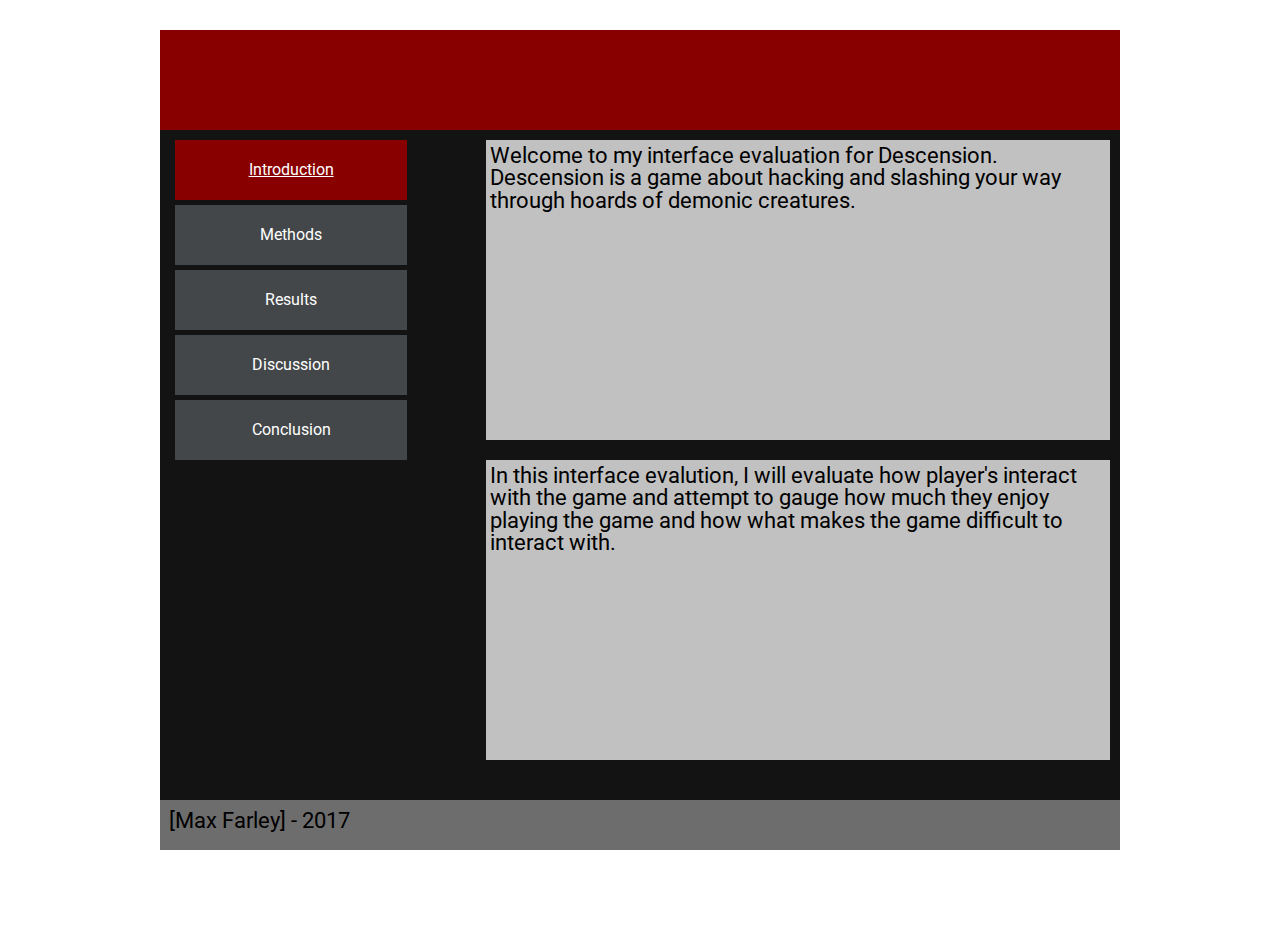
<file: index.html>
<!DOCTYPE html>
 <html>
 	<head>
 		<meta charset="utf-8">
 		<meta http-equiv="X-UA-Compatible" content="IE=edge">
 		<title>Usability Research</title>
 		<meta name="description" content="A usability report for COMP210" />
 		<meta name="author" content="Max Farley" />
 		<meta name="HandheldFriendly" content="true" />
 		<meta name="MobileOptimized" content="320" />

    <!-- Use maximum-scale and user-scalable at your own risk. It disables pinch/zoom. Think about usability/accessibility before including.-->
 		<meta name="viewport" content="width=device-width, initial-scale=1.0, minimum-scale=1.0, maximum-scale=1.0, user-scalable=no" />
 		<!-- Place favicon.ico and apple-touch-icon.png in the root directory -->
 		<link rel="stylesheet" type="text/css" href="css/main.css">
    <link href="https://fonts.googleapis.com/css?family=Roboto" rel="stylesheet">
 	</head>
 	<body>
	
    <div class="main-container">
      <header>

      </header>
      <div class="content">
	
        <aside>
          <nav>
            <ul>
              <li><a class="selected" href="index.html">Introduction </a></li>
              <li><a href="methods.html">Methods </a></li>
              <li><a href="results.html">Results </a></li>
              <li><a href="discussion.html">Discussion </a></li>
              <li><a href="conclusion.html">Conclusion </a></li>
            </ul>
          </nav>
        </aside>

        <section>
          <h2>Welcome to my interface evaluation for Descension. Descension is a game about hacking and slashing your way through hoards of demonic creatures.</h2>
        </section>

        <section>
          <h2> In this interface evalution, I will evaluate how player's interact with the game and attempt to gauge how much they enjoy playing the game and how what makes the game difficult to interact with.</h2>
        </section>
      </div>
      <footer>
        <h2>[Max Farley] - 2017</h2>
      </footer>
    </div>
 	</body>
 </html>
</file>
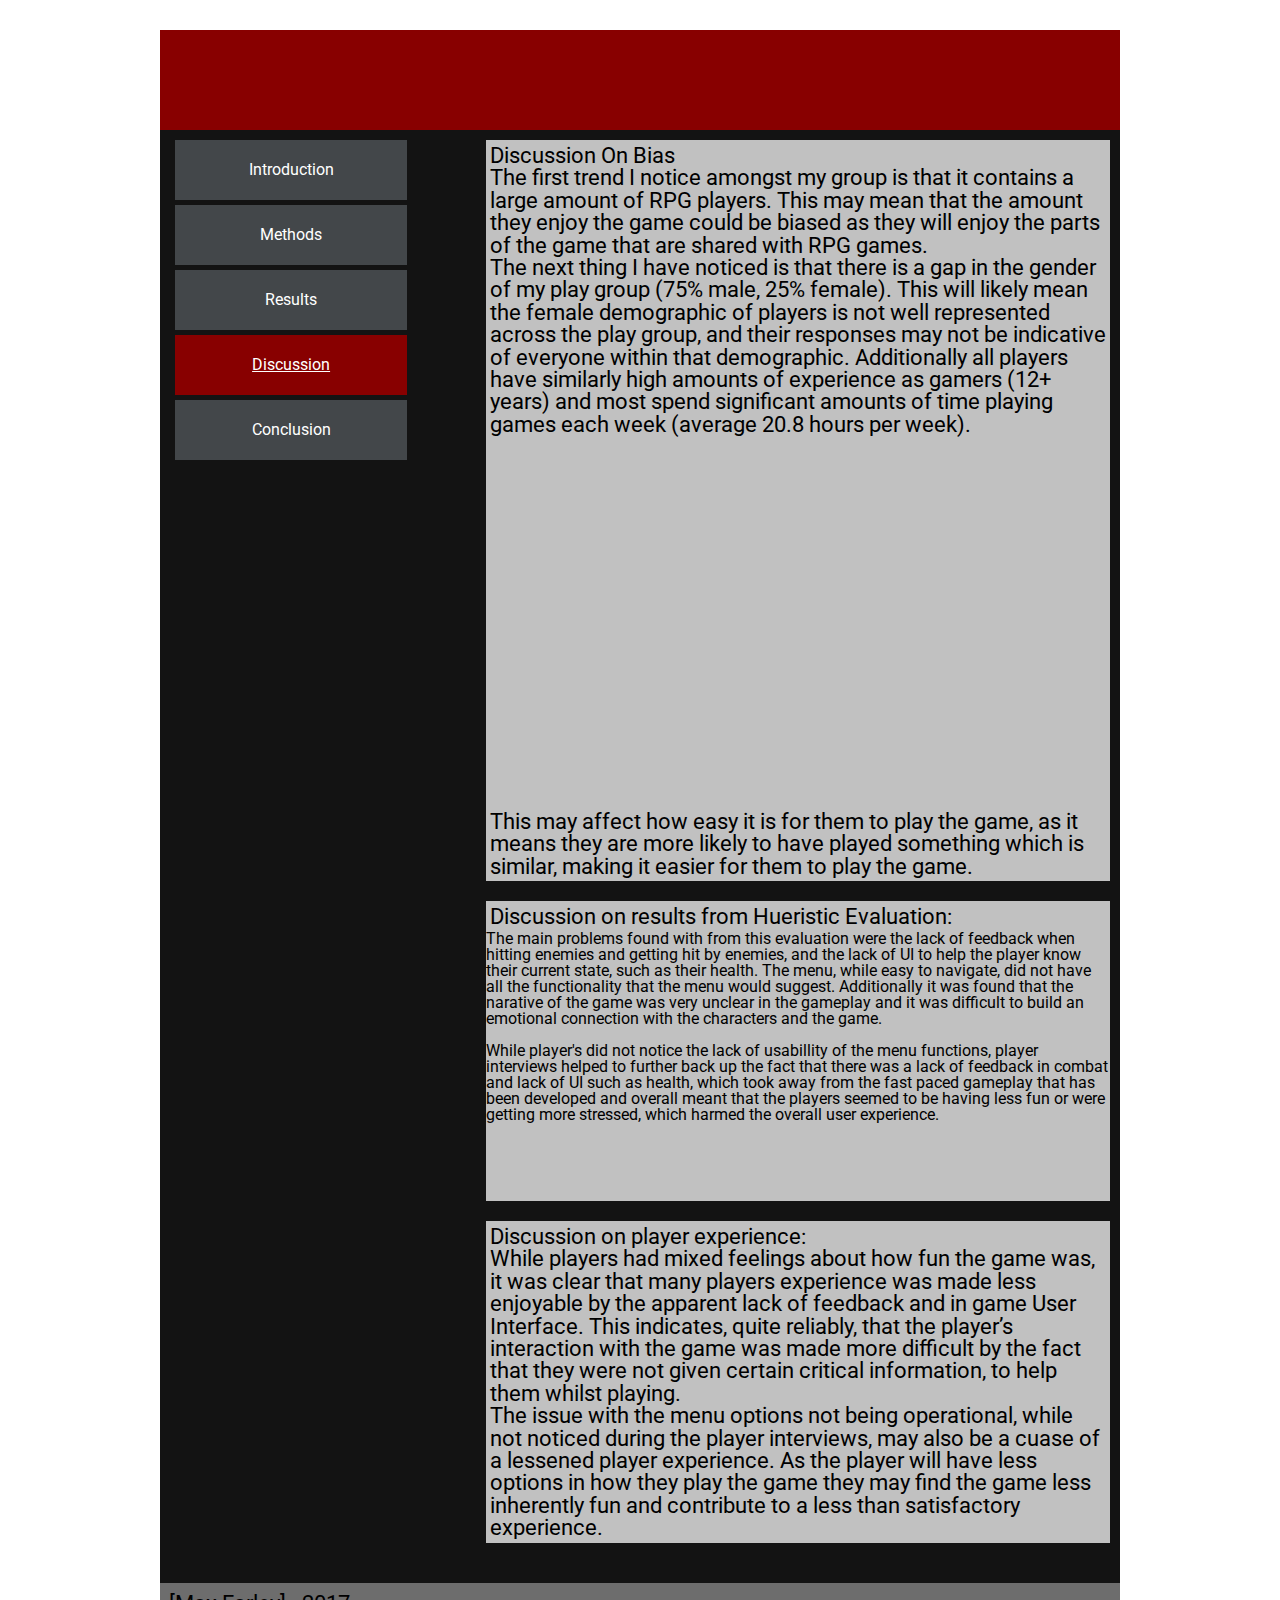
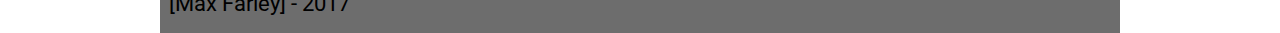
<file: discussion.html>
<!DOCTYPE html>
 <html>
 	<head>
 		<meta charset="utf-8">
 		<meta http-equiv="X-UA-Compatible" content="IE=edge">
 		<title>Usability Research</title>
 		<meta name="description" content="A usability report for COMP210" />
 		<meta name="author" content="Max Farley" />
 		<meta name="HandheldFriendly" content="true" />
 		<meta name="MobileOptimized" content="320" />

    <!-- Use maximum-scale and user-scalable at your own risk. It disables pinch/zoom. Think about usability/accessibility before including.-->
 		<meta name="viewport" content="width=device-width, initial-scale=1.0, minimum-scale=1.0, maximum-scale=1.0, user-scalable=no" />
 		<!-- Place favicon.ico and apple-touch-icon.png in the root directory -->
 		<link rel="stylesheet" type="text/css" href="css/main.css">
    <link href="https://fonts.googleapis.com/css?family=Roboto" rel="stylesheet">
 	</head>
 	<body>

    <div class="main-container">
      <header>

      </header>
      <div class="content">

        <aside>
          <nav>
            <ul>
              <li><a href="index.html">Introduction </a></li>
              <li><a href="methods.html">Methods </a></li>
              <li><a href="results.html">Results </a></li>
              <li><a class="selected" href="discussion.html">Discussion </a></li>
              <li><a href="conclusion.html">Conclusion </a></li>
            </ul>
          </nav>
        </aside>

        <section>
          <h2>
           <p>Discussion On Bias</p> 
           <p>The first trend I notice amongst my group is that it contains a large amount of RPG players.  This may mean that the amount they enjoy the game could be biased as they will enjoy the parts of the game that are shared with RPG games.
            </br> </p>
<p>The next thing I have noticed is that there is a gap in the gender of my play group (75% male, 25% female). This will likely mean the female demographic of players is not well represented across the play group, and their responses may not be indicative of everyone within that demographic. 
Additionally all players have similarly high amounts of experience as gamers (12+ years) and most spend significant amounts of time playing games each week (average 20.8 hours per week). <iframe width="600" height="371" seamless frameborder="0" scrolling="no" src="https://docs.google.com/spreadsheets/d/e/2PACX-1vTHTSj_3ATOkposQx0EEJ-ff7IHQe6hJmZtqPnQS-h5WT9-vpzaQ0_0VgeSwXbLY0TJ5zMnurfBxPex/pubchart?oid=773255738&amp;format=interactive"></iframe>This may affect how easy it is for them to play the game, as it means they are more likely to have played something which is similar, making it easier for them to play the game. </p>
          </h2>
        </section>

        <section>
         <h2>Discussion on results from Hueristic Evaluation: </h2>
         <p> The main problems found with from this evaluation were the lack of feedback when hitting enemies and getting hit by enemies, and the lack of UI to help the player know their current state, such as their health. The menu, while easy to navigate, did not have all the functionality that the menu would suggest. Additionally it was found that the narative of the game was very unclear in the gameplay and it was difficult to build an emotional connection with the characters and the game. </br> 
   </br> While player's did not notice the lack of usabillity of the menu functions, player interviews helped to further back up the fact that there was a lack of feedback in combat and lack of UI such as health, which took away from the fast paced gameplay that has been developed and overall meant that the players seemed to be having less fun or were getting more stressed, which harmed the overall user experience. </p>
        </section>
        <section>
          <h2> 
           <p> Discussion on player experience: </p>
            <p>
                While players had mixed feelings about how fun the game was, it was clear that many players experience was made less enjoyable by the apparent lack of feedback and in game User Interface. This indicates, quite reliably, that the player’s interaction with the game was made more difficult by the fact that they were not given certain critical information, to help them whilst playing.   </br>
                The issue with the menu options not being operational, while not noticed during the player interviews, may also be a cuase of a lessened player experience. As the player will have less options in how they play the game they may find the game less inherently fun and contribute to a less than satisfactory experience.
            </p>
          </h2>
        </section>
      </div>
      <footer>
        <h2>[Max Farley] - 2017</h2>
      </footer>
    </div>
 	</body>
 </html>
</file>
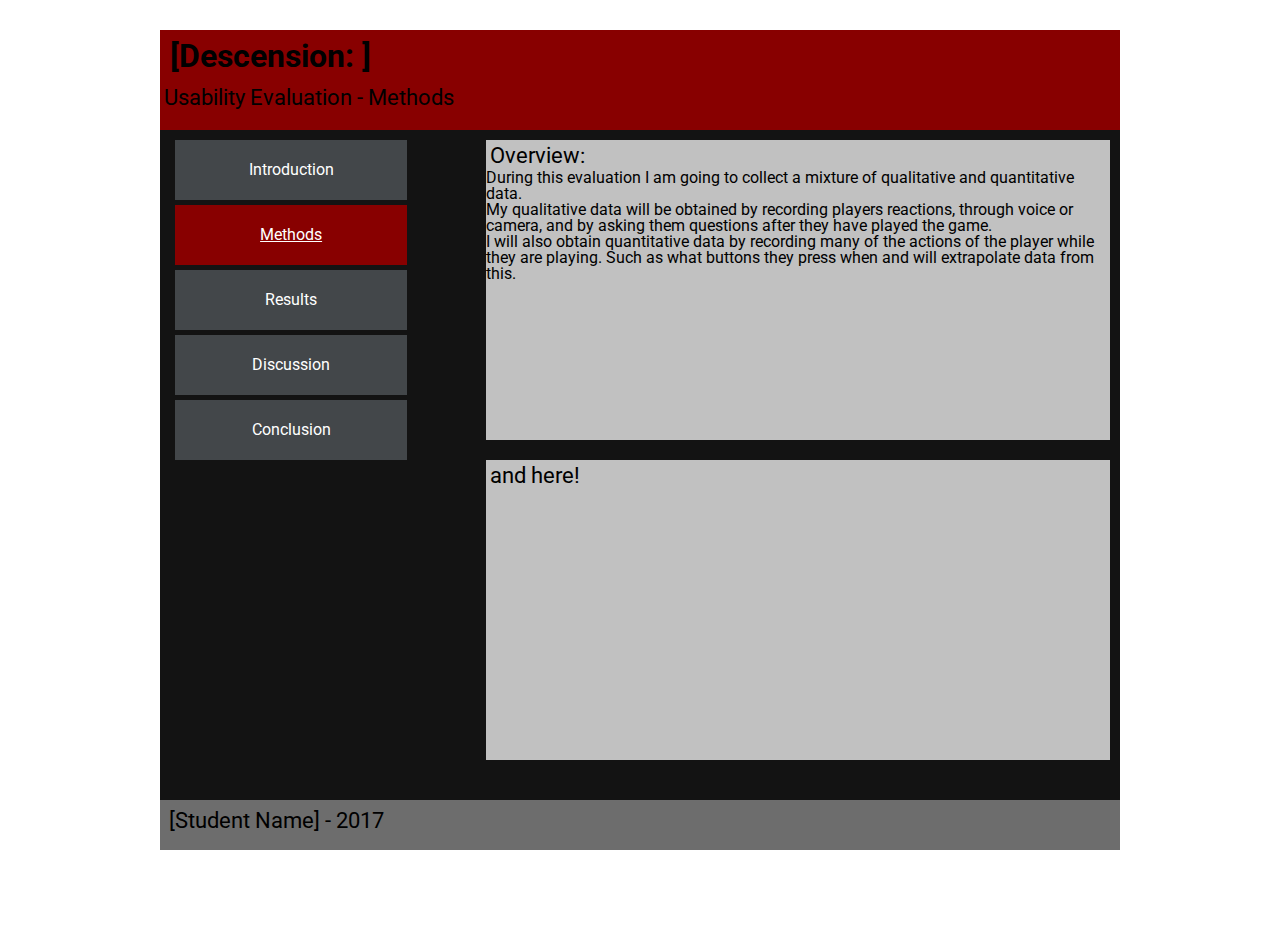
<file: mashup.html>
<!DOCTYPE html>
 <html>
 	<head>
 		<meta charset="utf-8">
 		<meta http-equiv="X-UA-Compatible" content="IE=edge">
 		<title>Usability Research</title>
 		<meta name="description" content="A usability report for COMP210" />
 		<meta name="author" content="Alcwyn Parker" />
 		<meta name="HandheldFriendly" content="true" />
 		<meta name="MobileOptimized" content="320" />

    <!-- Use maximum-scale and user-scalable at your own risk. It disables pinch/zoom. Think about usability/accessibility before including.-->
 		<meta name="viewport" content="width=device-width, initial-scale=1.0, minimum-scale=1.0, maximum-scale=1.0, user-scalable=no" />
 		<!-- Place favicon.ico and apple-touch-icon.png in the root directory -->
 		<link rel="stylesheet" type="text/css" href="css/main.css">
    <link href="https://fonts.googleapis.com/css?family=Roboto" rel="stylesheet">
 	</head>
 	<body>

    <div class="main-container">
      <header>
        <h1>[Descension: ] </h1>
        <h2>Usability Evaluation - Methods</h2>
      </header>
      <div class="content">

        <aside>
          <nav>
            <ul>
              <li><a hhref="index.html">Introduction </a></li>
              <li><a class="selected" href="methods.html">Methods </a></li>
              <li><a href="results.html">Results </a></li>
              <li><a href="discussion.html">Discussion </a></li>
              <li><a href="conclusion.html">Conclusion </a></li>
            </ul>
          </nav>
        </aside>

        <section>
          <h2>Overview:</h2>

	  
	<p>During this evaluation I am going to collect a mixture of qualitative and quantitative data. </p>
        <p>My qualitative data will be obtained by recording players reactions, through voice or camera, and by asking them questions after they have played the game. </br></p>
	<p>I will also obtain quantitative data by recording many of the actions of the player while they are playing. Such as what buttons they press when and will extrapolate data from this. </p>
	</section>

        <section>
          <h2> and here! </h2>
        </section>
      </div>
      <footer>
        <h2>[Student Name] - 2017</h2>
      </footer>
    </div>
 	</body>
 </html>
</file>
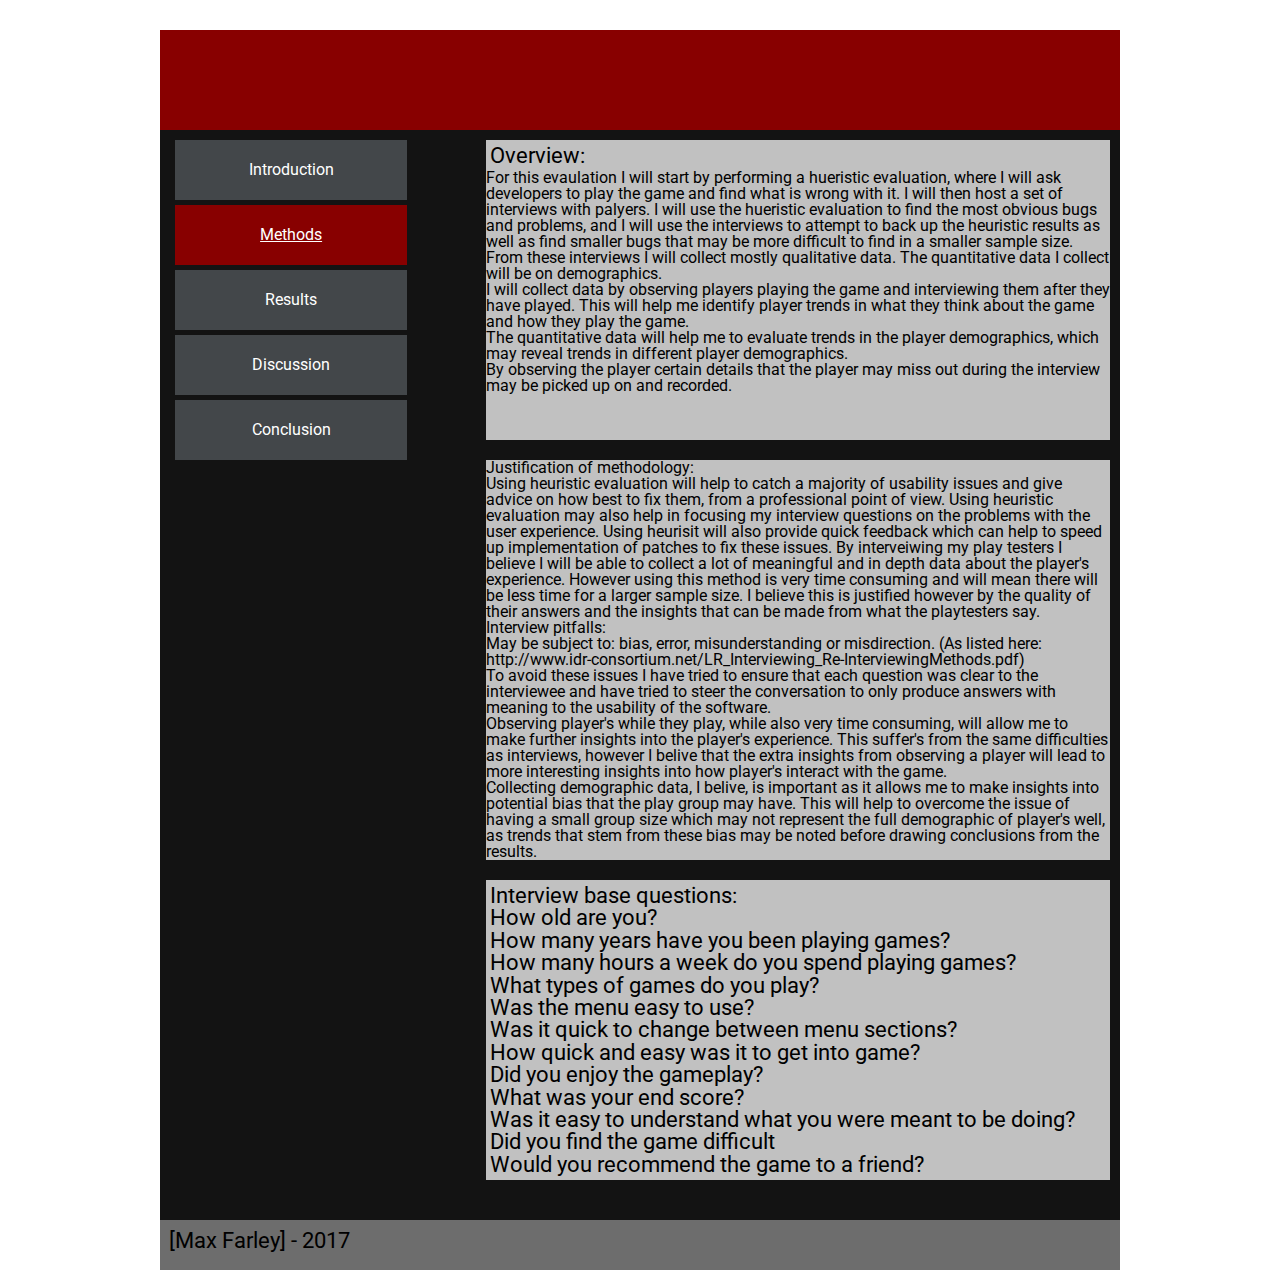
<file: methods.html>
<!DOCTYPE html>
 <html>
 	<head>
 		<meta charset="utf-8">
 		<meta http-equiv="X-UA-Compatible" content="IE=edge">
 		<title>Descension Usability Research</title>
 		<meta name="description" content="A usability report for COMP210" />
 		<meta name="author" content="Max Farley" />
 		<meta name="HandheldFriendly" content="true" />
 		<meta name="MobileOptimized" content="320" />

    <!-- Use maximum-scale and user-scalable at your own risk. It disables pinch/zoom. Think about usability/accessibility before including.-->
 		<meta name="viewport" content="width=device-width, initial-scale=1.0, minimum-scale=1.0, maximum-scale=1.0, user-scalable=no" />
 		<!-- Place favicon.ico and apple-touch-icon.png in the root directory -->
 		<link rel="stylesheet" type="text/css" href="css/main.css">
    <link href="https://fonts.googleapis.com/css?family=Roboto" rel="stylesheet">
 	</head>
 	<body>

    <div class="main-container">
      <header>
      </header>
      <div class="content">

        <aside>
          <nav>
            <ul>
              <li><a hhref="index.html">Introduction </a></li>
              <li><a class="selected" href="methods.html">Methods </a></li>
              <li><a href="results.html">Results </a></li>
              <li><a href="discussion.html">Discussion </a></li>
              <li><a href="conclusion.html">Conclusion </a></li>
            </ul>
          </nav>
        </aside>

        <section>
          <h2>Overview:</h2>

	  
	<p>For this evaulation I will start by performing a hueristic evaluation, where I will ask developers to play the game and find what is wrong with it. I will then host a set of interviews with palyers. I will use the hueristic evaluation to find the most obvious bugs and problems, and I will use the interviews to attempt to back up the heuristic results as well as find smaller bugs that may be more difficult to find in a smaller sample size.</br>From these interviews I will collect mostly qualitative data. The quantitative data I collect will be on demographics. </br>
	I will collect data by observing players playing the game and interviewing them after they have played. This will help me identify player trends in what they think about the game and how they play the game. </br>
	The quantitative data will help me to evaluate trends in the player demographics, which may reveal trends in different player demographics. </br>
	By observing the player certain details that the player may miss out during the interview may be picked up on and recorded. </br>
	 </p>
	
	</section>
	
	<section>
	<p>
		Justification of methodology: </br>
		Using heuristic evaluation will help to catch a majority of usability issues and give advice on how best to fix them, from a professional point of view. Using heuristic evaluation may also help in focusing my interview questions on the problems with the user experience. Using heurisit will also provide quick feedback which can help to speed up implementation of patches to fix these issues.
		By interveiwing my play testers I believe I will be able to collect a lot of meaningful and in depth data about the player's experience. However using this method is very time consuming and will mean there will be less time for a larger sample size. I believe this is justified however by the quality of their answers and the insights that can be made from what the playtesters say.</br>
		Interview pitfalls:</br>
		May be subject to: bias, error, misunderstanding or misdirection. (As listed here: http://www.idr-consortium.net/LR_Interviewing_Re-InterviewingMethods.pdf)</br>
		To avoid these issues I have tried to ensure that each question was clear to the interviewee and have tried to steer the conversation to only produce answers with meaning to the usability of the software.</br>
		Observing player's while they play, while also very time consuming, will allow me to make further insights into the player's experience. This suffer's from the same difficulties as interviews, however I belive that the extra insights from observing a player will lead to more interesting insights into how player's interact with the game. </br>
		Collecting demographic data, I belive, is important as it allows me to make insights into potential bias that the play group may have. This will help to overcome the issue of having a small group size which may not represent the full demographic of player's well, as trends that stem from these bias may be noted before drawing conclusions from the results.</br>
	</p>	
	</section>
        <section>
		<h2>Interview base questions: </br> How old are you? </br> How many years have you been playing games? </br> How many hours a week do you spend playing games? </br> What types of games do you play? </br> Was the menu easy to use? </br> Was it quick to change between menu sections? </br> How quick and easy was it to get into game? </br> Did you enjoy the gameplay? </br> What was your end score? </br>Was it easy to understand what you were meant to be doing? </br> Did you find the game difficult </br> Would you recommend the game to a friend? </br>   </h2>
        </section>
      </div>
      <footer>
        <h2>[Max Farley] - 2017</h2>
      </footer>
    </div>
 	</body>
 </html>
</file>
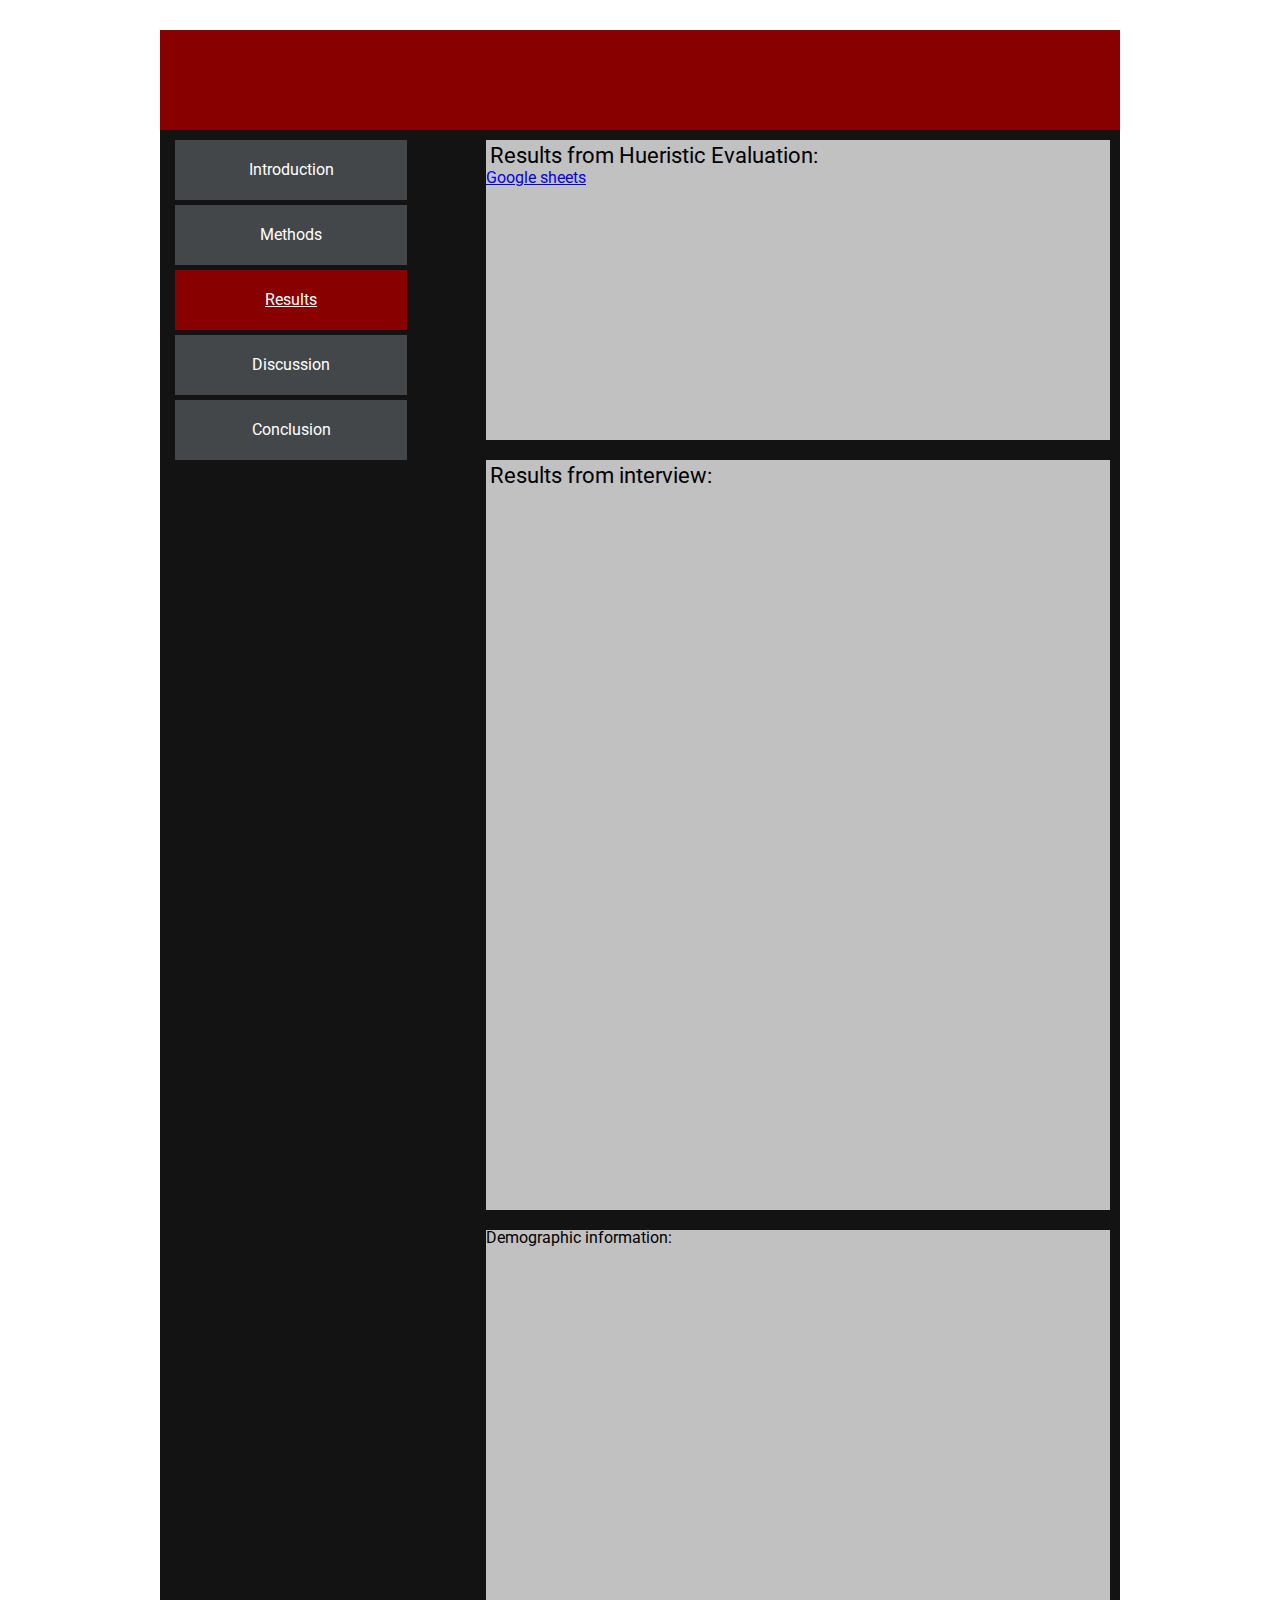
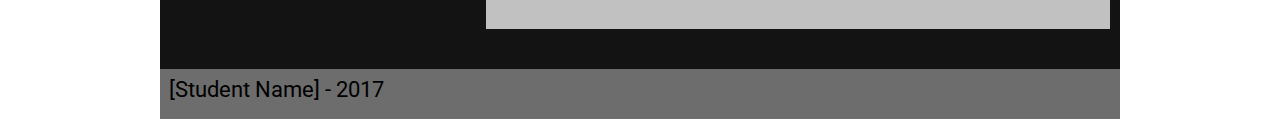
<file: results.html>
<!DOCTYPE html>
 <html>
 	<head>
 		<meta charset="utf-8">
 		<meta http-equiv="X-UA-Compatible" content="IE=edge">
 		<title>Usability Research</title>
 		<meta name="description" content="A usability report for COMP210" />
 		<meta name="author" content="Max Farley" />
 		<meta name="HandheldFriendly" content="true" />
 		<meta name="MobileOptimized" content="320" />

    <!-- Use maximum-scale and user-scalable at your own risk. It disables pinch/zoom. Think about usability/accessibility before including.-->
 		<meta name="viewport" content="width=device-width, initial-scale=1.0, minimum-scale=1.0, maximum-scale=1.0, user-scalable=no" />
 		<!-- Place favicon.ico and apple-touch-icon.png in the root directory -->
 		<link rel="stylesheet" type="text/css" href="css/main.css">
    <link href="https://fonts.googleapis.com/css?family=Roboto" rel="stylesheet">
 	</head>
 	<body>

    <div class="main-container">
      <header>
      </header>
      <div class="content">

        <aside>
          <nav>
            <ul>
              <li><a href="index.html">Introduction </a></li>
              <li><a href="methods.html">Methods </a></li>
              <li><a class="selected" href="results.html">Results </a></li>
              <li><a href="discussion.html">Discussion </a></li>
              <li><a href="conclusion.html">Conclusion </a></li>
            </ul>
          </nav>
        </aside>

       <section>
        <h2> Results from Hueristic Evaluation: </h2>
        <p> <a href = "https://docs.google.com/spreadsheets/d/11AmBfpB7clySPzl5M_rbtrl5-KFdzO9VMYMYluKAEBY/edit#gid=0"> Google sheets </a> </p>
       </section>
        <section>
         <h2><p> Results from interview: </p>
           <iframe width="395.4177897574124" height="244.5" seamless frameborder="0" scrolling="no" src="https://docs.google.com/spreadsheets/d/e/2PACX-1vTHTSj_3ATOkposQx0EEJ-ff7IHQe6hJmZtqPnQS-h5WT9-vpzaQ0_0VgeSwXbLY0TJ5zMnurfBxPex/pubchart?oid=2080787498&amp;format=interactive"></iframe></br> <iframe width="414.5" height="256.2991666666667" seamless frameborder="0" scrolling="no" src="https://docs.google.com/spreadsheets/d/e/2PACX-1vTHTSj_3ATOkposQx0EEJ-ff7IHQe6hJmZtqPnQS-h5WT9-vpzaQ0_0VgeSwXbLY0TJ5zMnurfBxPex/pubchart?oid=1598478499&amp;format=interactive"></iframe> </br> <iframe width="337.5" height="208.6875" seamless frameborder="0" scrolling="no" src="https://docs.google.com/spreadsheets/d/e/2PACX-1vTHTSj_3ATOkposQx0EEJ-ff7IHQe6hJmZtqPnQS-h5WT9-vpzaQ0_0VgeSwXbLY0TJ5zMnurfBxPex/pubchart?oid=239888139&amp;format=interactive"></iframe></h2>
        </section>

        <section>
         <p> Demographic information: </p>
          <h2> <iframe width="600" height="371" seamless frameborder="0" scrolling="no" src="https://docs.google.com/spreadsheets/d/e/2PACX-1vTHTSj_3ATOkposQx0EEJ-ff7IHQe6hJmZtqPnQS-h5WT9-vpzaQ0_0VgeSwXbLY0TJ5zMnurfBxPex/pubchart?oid=1162346308&amp;format=interactive"></iframe></h2>
        </section>
      </div>
      <footer>
        <h2>[Student Name] - 2017</h2>
      </footer>
    </div>
 	</body>
 </html>
</file>
<file: css/main.css>
/**
 * @Author: Alcwyn Parker <alcwynparker>
 * @Date:   2017-09-25T15:47:37+01:00
 * @Email:  alcwynparker@gmail.com
 * @Project: COMP210
 * @Filename: main.css
 * @Last modified by:   alcwynparker
 * @Last modified time: 2017-09-25T16:19:40+01:00
 */
 /* http://meyerweb.com/eric/tools/css/reset/
    v2.0 | 20110126
    License: none (public domain)
 */

 html, body, div, span, applet, object, iframe,
 h1, h2, h3, h4, h5, h6, p, blockquote, pre,
 a, abbr, acronym, address, big, cite, code,
 del, dfn, em, img, ins, kbd, q, s, samp,
 small, strike, strong, sub, sup, tt, var,
 b, u, i, center,
 dl, dt, dd, ol, ul, li,
 fieldset, form, label, legend,
 table, caption, tbody, tfoot, thead, tr, th, td,
 article, aside, canvas, details, embed,
 figure, figcaption, footer, header, hgroup,
 menu, nav, output, ruby, section, summary,
 time, mark, audio, video {
 	margin: 0;
 	padding: 0;
 	border: 0;
 	font-size: 100%;
 	font: inherit;
 	vertical-align: baseline;
 }
 /* HTML5 display-role reset for older browsers */
 article, aside, details, figcaption, figure,
 footer, header, hgroup, menu, nav, section {
 	display: block;
 }
 body {
 	line-height: 1;
	background-image: url("http://wallpaperget.com/images/lava-wallpaper-hd-45.jpg");
 }
 ol, ul {
 	list-style: none;
 }
 blockquote, q {
 	quotes: none;
 }
 blockquote:before, blockquote:after,
 q:before, q:after {
 	content: '';
 	content: none;
 }
 table {
 	border-collapse: collapse;
 	border-spacing: 0;
 }

body, html{
  width:100%;
  height:100%;
  margin:0px;
  font-family: 'Roboto', sans-serif;
}
h1{
  font-size: 2em;
  padding:10px;
  font-weight:bold;
}
h2{
  font-size: 1.4em;
  padding:4px;
}

.main-container{
  width:960px;
  background:rgb(19, 19, 19);
  margin: 30px auto;
  position: relative;
  overflow: auto;
  padding-bottom:80px;
}
header{
  width:100%;
  height:100px;
  background: rgb(136, 0, 0);
  background-image: url("https://github.com/miKuZune/comp210-interface-evaluation/blob/master/images/DescensionLogo.png?raw=true");
}
.content{
  width:100%;
  min-height:400px;
}
aside{
  width:30%;
  min-height: 300px;
  float:left;
  background-image: url("http://www.bigislandvideonews.com/wp-content/uploads/2011/09/0923puuoo01.jpg")
}
nav ul{
  margin:10px;
}
nav ul li{
  margin:5px;
}
nav ul li a{
  display:block;
  width: 90%;
  height:60px;
  background-color: rgb(67, 71, 74);
  color: #fff;
  line-height: 60px;
  text-align: center;
  text-decoration: none;
}
nav ul li a.selected{
  text-decoration: underline;
  background: rgb(136, 0, 0);
}
nav ul li a:hover{
  background: rgb(136, 0, 0);
}
section{
  width:65%;
  min-height:300px;
  background: rgb(193, 193, 193);
  float: right;
  margin:10px;
}

footer{
  clear: both;
  width:100%;
  height:40px;
  background: rgba(109, 109, 109, 1);
  position: absolute;
  bottom: 0px;
  padding:5px;
}
image{
    border: 1px solid #ddd;
    border-radius: 4px;
    padding: 5px;
    width: 100%;
  
}
</file>
